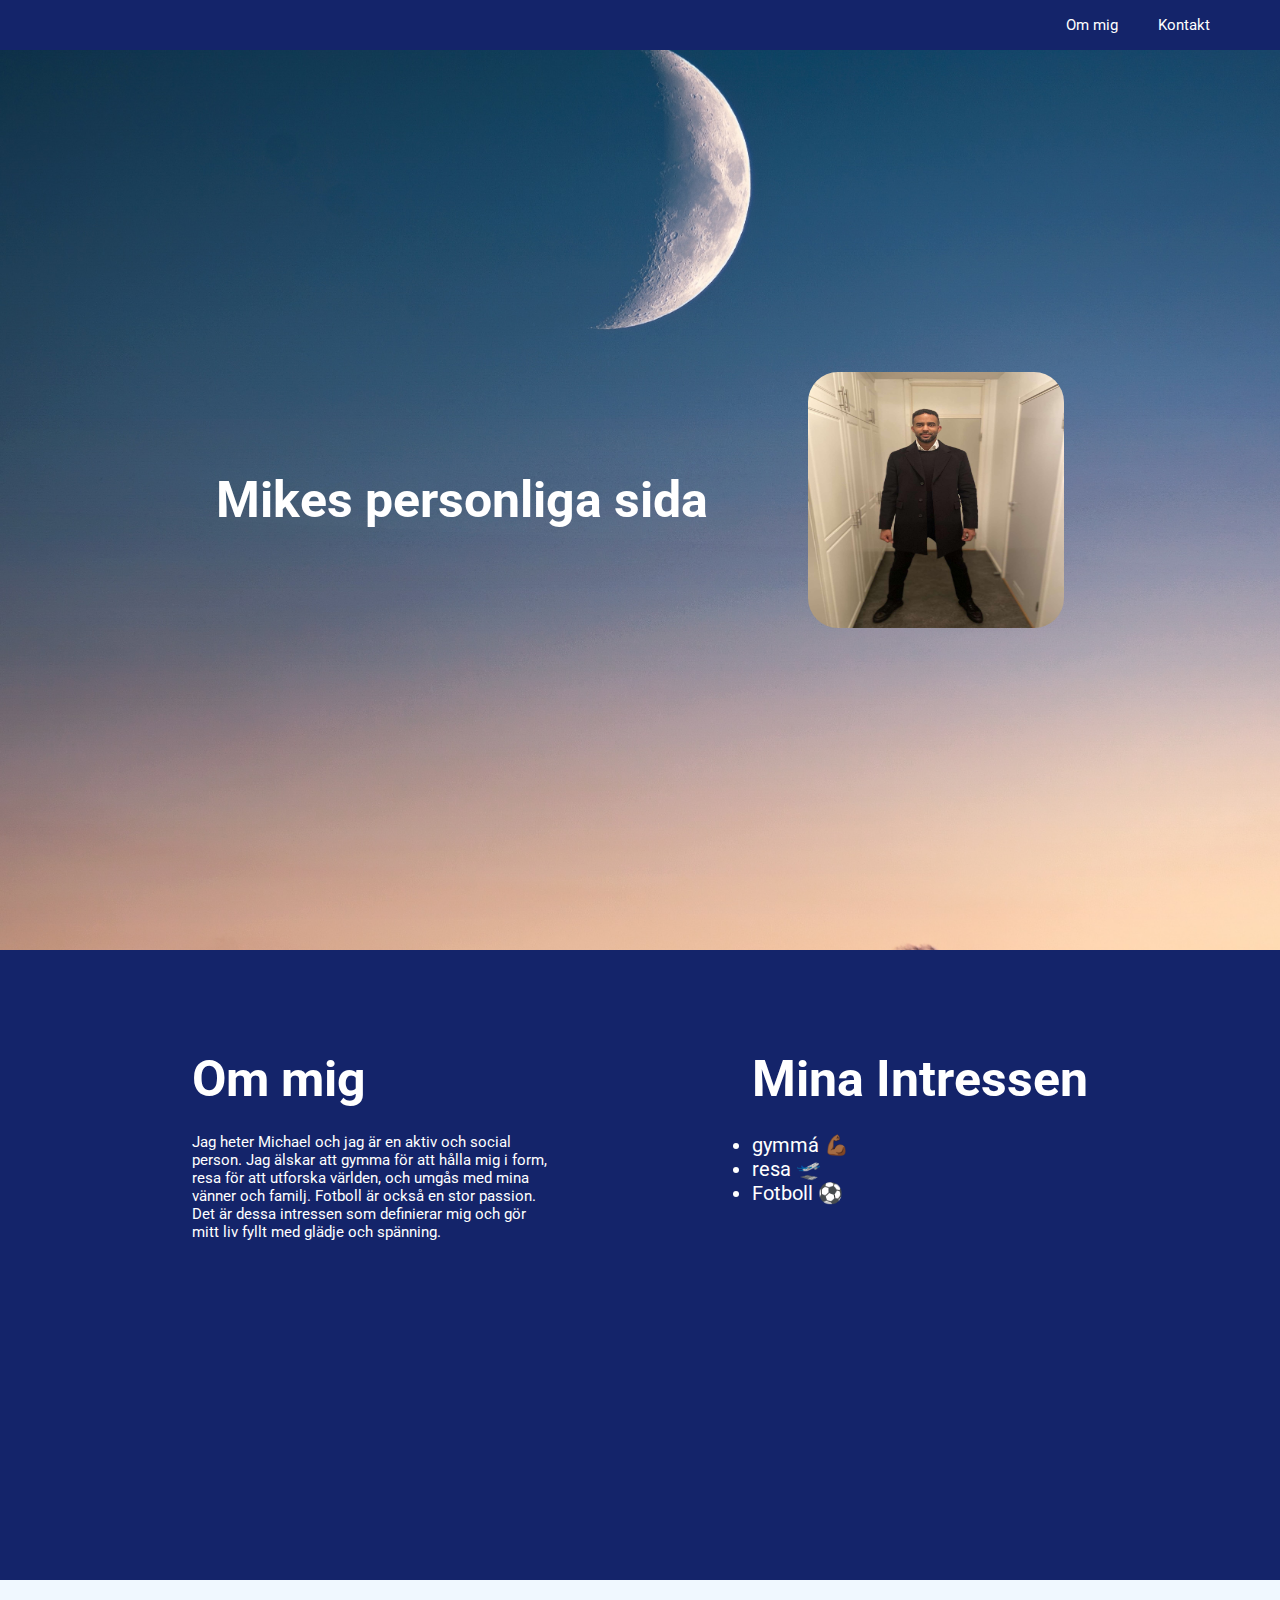
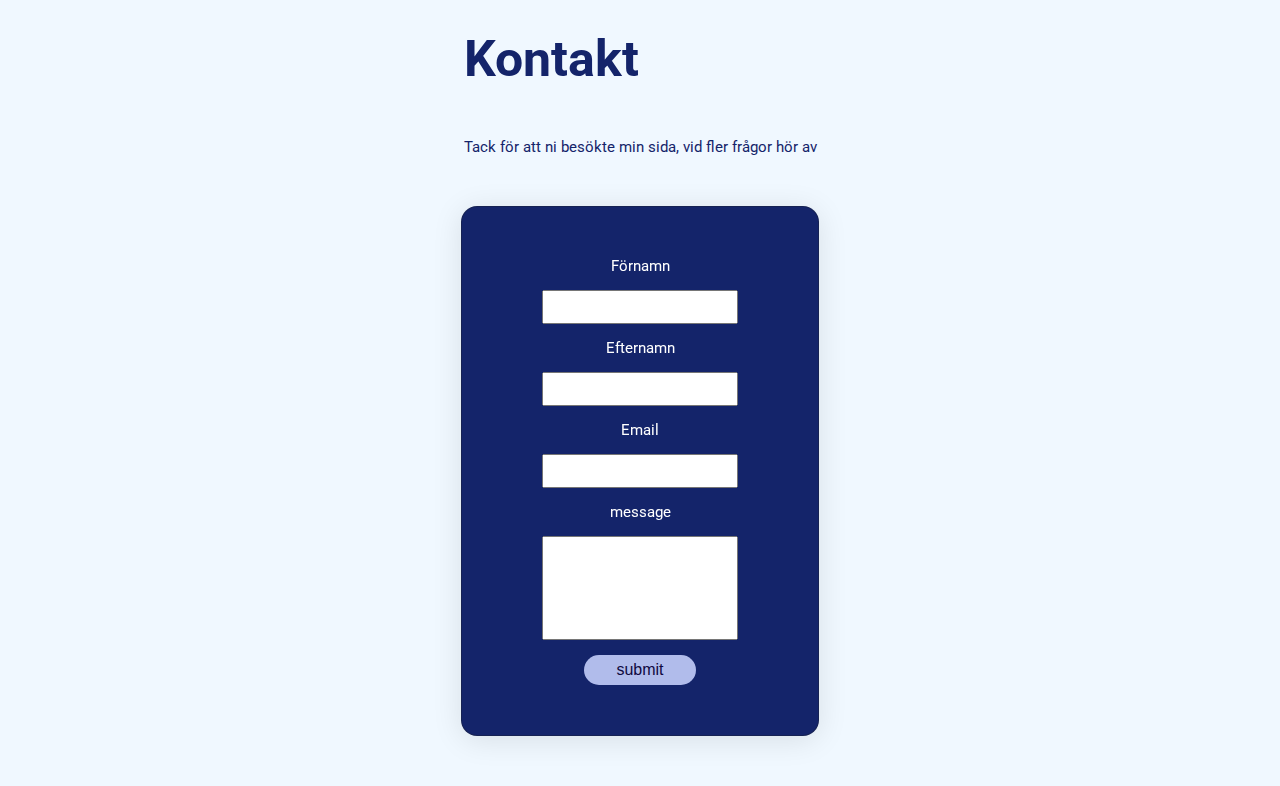
<file: index.html>
<!DOCTYPE html>
<html lang="en">

<head>
  <link rel="stylesheet" href="index.css">
  <meta charset="UTF-8" >
  <meta name="viewport" content="width=device-width, initial-scale=1.0" >
  <title>Mikes Sida</title>
</head>

<body>
  <div class="container">

    <div class="nav">
      <a class="länkar" href="#textcontainer">Om mig</a>
      <a class="länkar" href="#formcontainer">Kontakt</a>
      <a class="länkar" href=""></a>
    </div>

    <section class="landingContainer">
      <h1 id="title">Mikes personliga sida</h1>
      <img src="Mike.jpg" alt="" class="bild">
    </section>
    <section id="textcontainer">
      <div>
        <h3 class="Rubrik3">Om mig</h3>
        <p id="Paragraftext">Jag heter Michael och jag är en aktiv och social person. Jag älskar att gymma för att hålla
          mig i form, resa för att utforska världen, och umgås med mina vänner och familj. Fotboll är också en stor
          passion. Det är dessa intressen som definierar mig och gör mitt liv fyllt med glädje och spänning. </p>
      </div>
      <div>

        <h3 class="Rubrik3">Mina Intressen</h3>
        <ul id="Intresselista">
          <li>gymmá 💪🏾</li>
          <li>resa 🛫</li>
          <li>Fotboll ⚽</li>

      </ul>
      </div>
    </section>
    <section id="formcontainer">
      <div class="formcontainertext">
        <h3 class="formContainerHeadline">Kontakt</h3>
        <p id="formcontainerp">Tack för att ni besökte min sida, vid fler frågor hör av</p>
      </div>
      <form class="form">

        <label >Förnamn</label>
        <input type="text" >
        <label >Efternamn</label>
        <input type="text" >
        <label >Email</label>
        <input type="email" >
        <label >message</label>
        <input id="formtext" type="text" >

        <button id="formbutton">submit</button>
      </form>
    </section>



  </div>

</body>

</html>
</file>
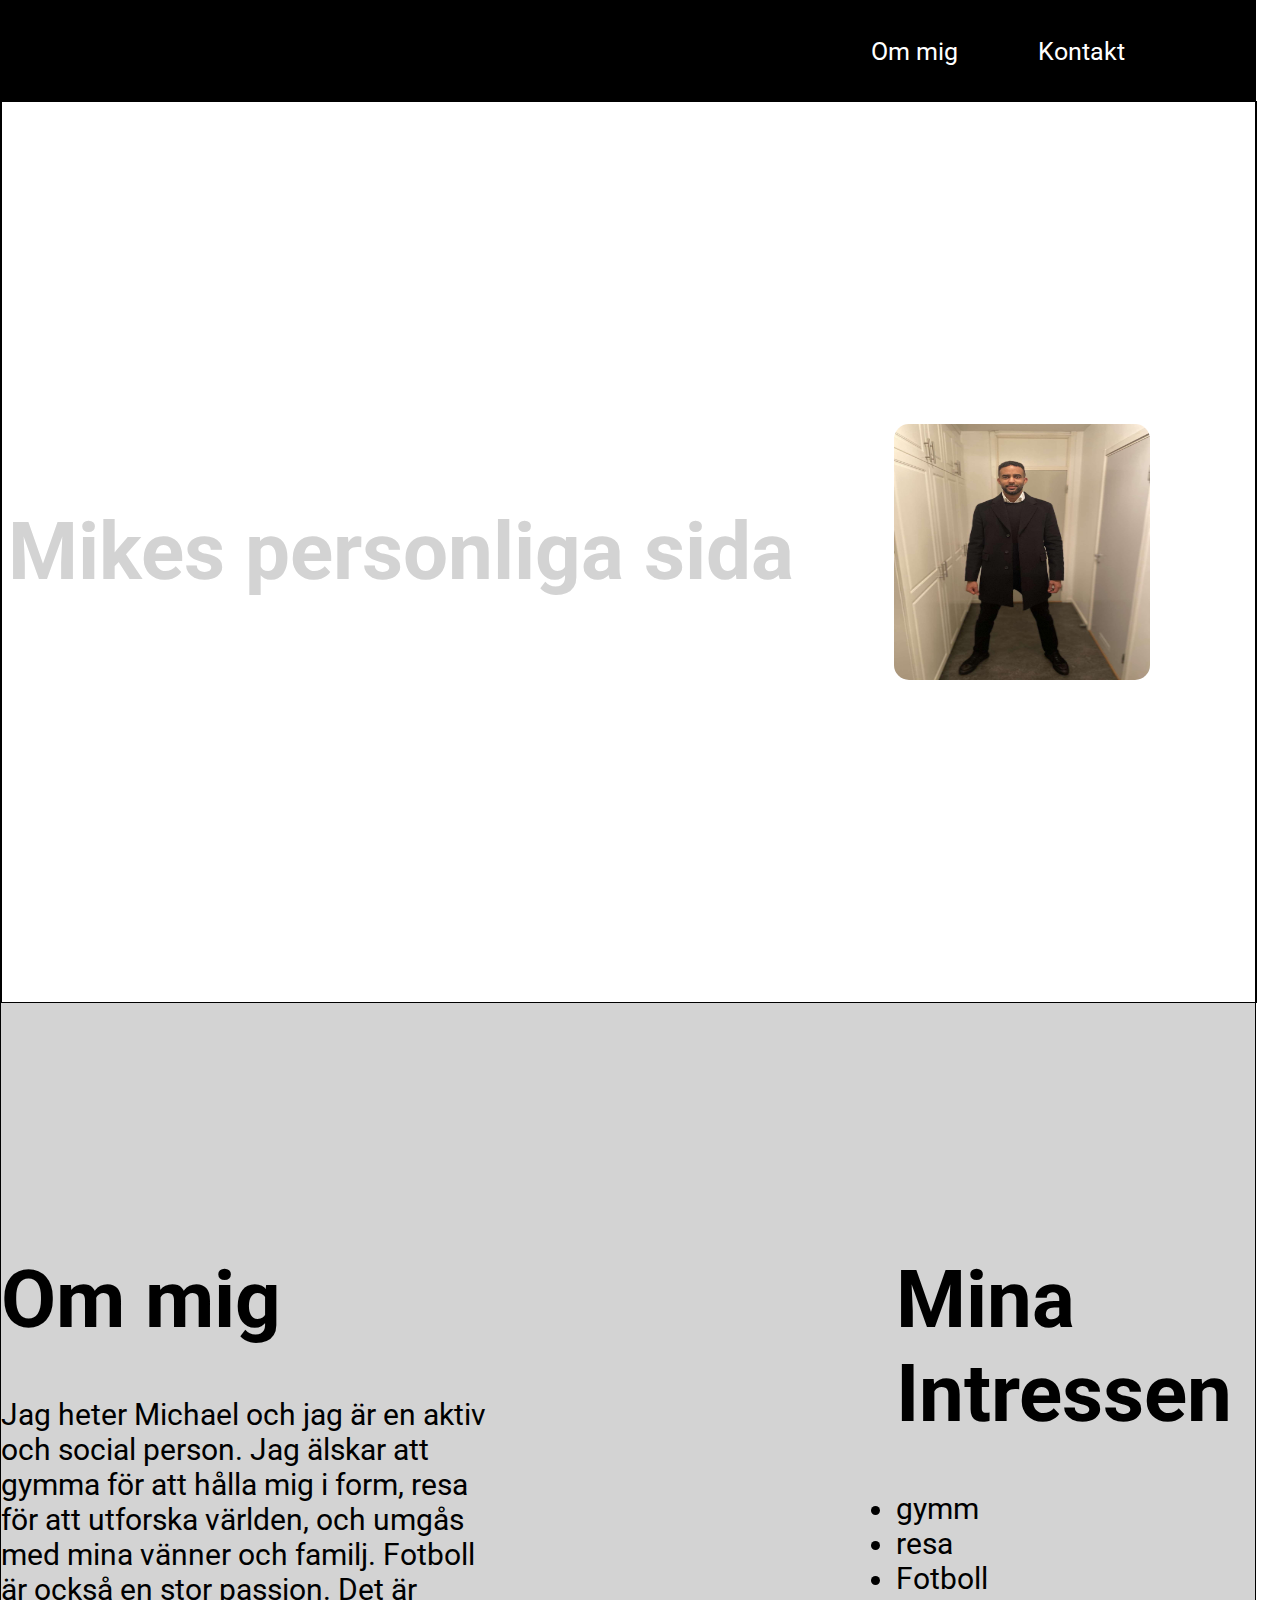
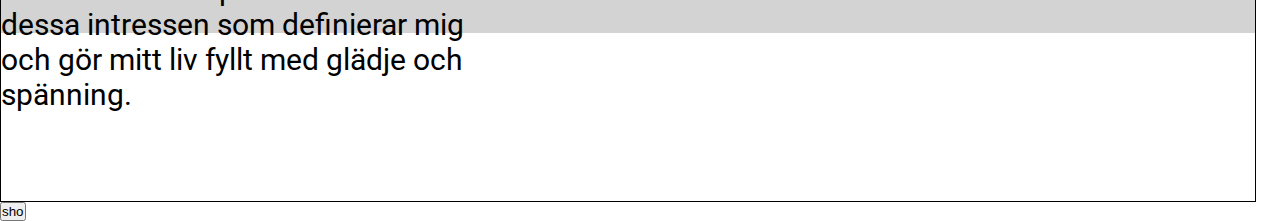
<file: testish.html>
<!DOCTYPE html>
<html lang="en">
<head>
    <link rel="stylesheet" href="testish.css"/>
    <meta charset="UTF-8">
    <meta name="viewport" content="width=device-width, initial-scale=1.0">
    <title>Min sida</title>
</head>
<body>
    <div class="container">
        <div class="nav">             
    
            <a  class="länkar" href="">Om mig</a>
            <a  class="länkar" href="">Kontakt</a>
            <a  class="länkar" href=""></a>
        </div>

        <div class="landingContainer">
            <h1 id="title">Mikes personliga sida</h1>
            <img src="Mike.jpg" class="bild" />
            <ul></ul>
          </div>
          <div class="textcontainer">
            <div>
              <h3 class="Rubrik3">Om mig</h3>
              <p id="Paragraftext">Jag heter Michael och jag är en aktiv och social person. Jag älskar att gymma för att hålla mig i form, resa för att utforska världen, och umgås med mina vänner och familj. Fotboll är också en stor passion. Det är dessa intressen som definierar mig och gör mitt liv fyllt med glädje och spänning. </p>
            </div>
            <div>
            <h3 class="Rubrik3">Mina Intressen</h3>
          <ul id="Intresselista">
              <li>gymm</li>
              <li>resa</li>
              <li>Fotboll</li>
            
            </ul>
        </div>
    
                                   
    </div>
  </div>
</body>
</html>

<button>sho</button>
</file>
<file: index.css>
@import url("https://fonts.googleapis.com/css2?family=Open+Sans:ital@1&family=Roboto:wght@700&display=swap");
* {
  margin: 0;
  padding: 0;
}
html, body{
    margin: 0;
    padding: 0;
    scroll-behavior: smooth;
    width: 98.5 vw;
}
.container {
  
  width: 100%; /* hela bredden */
  min-height: 200vh; /* hela en helskärm höjd */
  font-family: "Roboto", sans-serif;
}
.nav {
  width: 100%;
  display: flex;
  align-items: center;
  justify-content: flex-end;
  color: white;
  gap: 10px;

  background-color: rgb(20, 36, 106);
  height: 50px;
}
.länkar {
  transition: 0.5s;
  font-size: 15px;
  color: white;
  margin-right: 30px;
  text-decoration: none;
}
.länkar:hover {
  scale: 1.1;
  color: orange;
}
.landingContainer {
  
  width: 100%;
  height: 100vh;
  display: flex;
  align-items: center;
  justify-content: center;
  gap: 100px;
  background-image: url(img/albulena-panduri-3meEM6vqkEY-unsplash.jpg);
  background-size: cover;
  background-position: center;
}
.bild {
  width: 20vw;
  height: 20vw;
  border-radius: 30px;
}
#title {
  font-size: 50px;
  font-family: "Roboto", sans-serif;
  color: white;
}
#textcontainer {
  background-color:  rgb(20, 36, 106);
  width: 100%;
  height: 70vh;
  display: flex;
  align-items: flex-start;
  justify-content: center;
  gap: 200px;
  color: white;
}
#Paragraftext {
  width: 40vh;
  font-size: 15px;
}
.Rubrik3 {
  font-size: 50px;
  margin-top: 100px;
  margin-bottom: 25px;
}
#Intresselista {
  font-size: 20px;
}
#formcontainer {
    background-color: aliceblue;
    font-family: "Roboto", sans-serif;
  min-height: 80vh;
  width: 100%;
  display: flex;
  align-items: center;
  justify-content: flex-start;
  flex-direction: column;
}
#formcontainerp {
  font-size: 15px;
  color: rgb(20, 36, 106);
}
.formcontainertext {
  margin-bottom: 50px;
}

.form {
  width: 20vw;
  min-height: 300px;
  padding: 50px;
  margin-bottom: 50px;
  display: flex;
  align-items: center;
  justify-content: center;
  flex-direction: column;
  font-size: 30;
  gap: 15px;
  background: rgb(20, 36, 106);
  border-radius: 16px;
  box-shadow: 0 4px 30px rgba(0, 0, 0, 0.1);
  backdrop-filter: blur(5px);
  -webkit-backdrop-filter: blur(5px);
  border: 1px solid rgba(31, 31, 31, 0.3);
}
label{
    font-size: 15px;
    color: white;
}

input {
  height: 30px;
  width: 15vw;
  font-size: 15px;
  
}
.formContainerHeadline {
  font-size: 50px;
  margin-top: 50px;
  margin-bottom: 50px;
  color: rgb(20, 36, 106);
}

#formtext {
  height: 100px;
}
#formbutton {
  background-color: rgb(177, 188, 235);
  border: none;
  color: rgb(16, 9, 65);
  padding: 15px 32px;
  display: flex ;
  align-items: center;
  justify-content: center;
  text-decoration: none;
  border-radius: 20px;
  
  font-size: 16px;
  height: 30px;
}
/* Styling for ipad */
@media only screen and (max-width: 992px) {

    .container {
  
        width: 100vw; /* hela bredden */
        min-height: 200vh;

      }

    .landingContainer {
  
        width: 100%;
        min-height: 50vh;
        display: flex;
        align-items: center;
        justify-content: center;
        gap: 60px;
      }
      #textcontainer {
       
        min-height: 70vh;
        display: flex;
        align-items: center;
        justify-content: center;
        flex-direction: column;
        gap: 20px;
      }
      .form {
        width: 30vw;
        min-height: 300px;
      }
      input {
        height: 30px;
        width: 20vw;
        font-size: 15px;
        
      }
      #formcontainer {
      max-height: 80vh;
      width: 100%;
    }

    
}
@media only screen and (max-width: 768px) {

    .länkar {
   
        margin-right: 5px;
      
      }
      .landingContainer {
  
        width: 100%;
        height: 75vh;
        display: flex;
        align-items: center;
        justify-content: center;
        flex-direction: column;
        gap: 100px;
        background-image: url(img/albulena-panduri-3meEM6vqkEY-unsplash.jpg);
        background-size: cover;
        background-position: center;
      }
      .bild {
        width: 40vw;
        height: 40vw;
        border-radius: 30px;
      }
      #title {
        font-size: 30px;
        font-family: "Roboto", sans-serif;
        color: white;
      }
      #textcontainer {
        width: 100%;
        height: 85vh;
        display: flex;
        align-items: center;
        justify-content: center;
        gap: 50px;
        color: white;
      }
      #Paragraftext {
        width: 40vh;
        font-size: 15px;
      }
      .Rubrik3 {
        font-size: 30px;
        margin-top: 50px;
        margin-bottom: 25px;
      }
      #Intresselista {
        font-size: 20px;
      }
      #formcontainer {
        background-color: aliceblue;
        font-family: "Roboto", sans-serif;
      min-height: 100vh;
      width: 100%;
      display: flex;
      align-items: center;
      justify-content: center;
      flex-direction: column;
    }
    #formcontainerp {
      font-size: 15px;
      width: 80%;
      color: rgb(20, 36, 106);
    }
    .formcontainertext {
        display: flex;
        align-items: center;
        justify-content: center;
        flex-direction: column;
      margin-bottom: 50px;
    }
    
    .form {
      width: 40vw;
      min-height: 300px;
      padding: 50px;
      margin-bottom: 50px;
      display: flex;
      align-items: center;
      justify-content: center;
      flex-direction: column;
      font-size: 30;
      gap: 15px;
      background: rgb(20, 36, 106);
      border-radius: 16px;
      box-shadow: 0 4px 30px rgba(0, 0, 0, 0.1);
      backdrop-filter: blur(5px);
      -webkit-backdrop-filter: blur(5px);
      border: 1px solid rgba(31, 31, 31, 0.3);
    }
    label{
        font-size: 15px;
        color: white;
    }
    
    input {
      height: 25px;
      width: 35vw;
      font-size: 15px;
      
    }
    .formContainerHeadline {
      font-size: 30px;
      margin-top: 50px;
      margin-bottom: 50px;
      color: rgb(20, 36, 106);
    }
    
    #formtext {
      height: 100px;
    }
    #formbutton {
      background-color: rgb(177, 188, 235);
      border: none;
      color: rgb(16, 9, 65);
      padding: 15px 32px;
      display: flex ;
      align-items: center;
      justify-content: center;
      text-decoration: none;
      border-radius: 20px;
      
      font-size: 16px;
      height: 30px;
    }

}
</file>
<file: testish.css>
@import url('https://fonts.googleapis.com/css2?family=Open+Sans:ital@1&family=Roboto:wght@700&display=swap');
*{
    margin: 0;
    padding: 0;
}
.container{

    border: 1px solid black;
    width: 98vw; /* hela bredden */
    height: 200vh; /* hela en helskärm höjd */
    font-family: 'Roboto', sans-serif;
}
.nav{


    width: 100%;
    display: flex;
    align-items: center;
    justify-content: flex-end;
    color: white;
    gap: 30px;
    
    background-color: black;
    height: 100px;
}
.länkar
{
transition: 0.5s;
font-size: 25px;
color: white;
margin-right: 50px;
text-decoration: none;

}
.länkar:hover{
    scale: 1.1;
    color: orange;
}
.landingContainer{
    border: 1px solid black;
    width: 100%;
    height: 100vh;
    display: flex;
    align-items: center;
    justify-content: center;
    gap: 100px;
    background-image: url(https://img.freepik.com/free-vector/dark-low-poly-background_1048-7971.jpg?w=996&t=st=1694631128~exp=1694631728~hmac=35ab9fdeeed2f89c5b837d2c736272b68a86b53e16bb1fb39f7989a0d3dfcaff);
background-size: cover;
}
.bild{
    width:20vw;
    height:20vw;
    border-radius: 15px;
}
#title{
    font-size: 80px;
    font-family: 'Roboto', sans-serif;
    color: lightgray;

}
.textcontainer{
    background-color: lightgray;
    width: 100%;
    height: 70vh;
    display: flex;
    align-items:  flex-start;
    justify-content: center;
    gap: 400px;
    


}
#Paragraftext{
    width: 55vh;
    font-size: 30px;
}
.Rubrik3{
    font-size: 80px;
    margin-top: 250px;   
    margin-bottom: 50px;
}
#Intresselista{ 
font-size: 30px;

}
</file>
